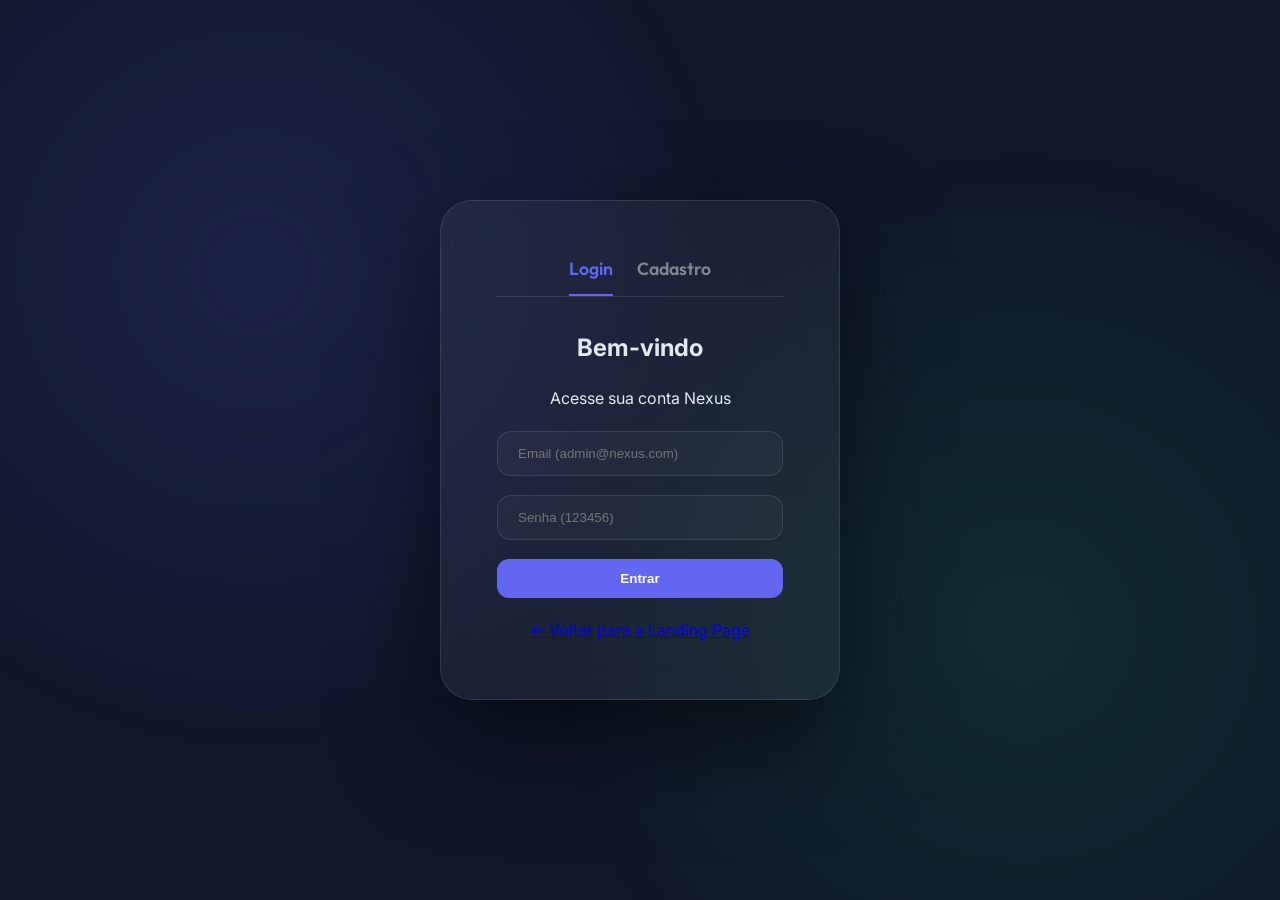
<file: Nexus/login.html>
<!DOCTYPE html>
<html lang="pt-br">
<head>
    <meta charset="UTF-8">
    <meta name="viewport" content="width=device-width, initial-scale=1.0">
    <title>Nexus | Login & Cadastro</title>
    <link rel="icon" href="./assets/images/logo.png">
    
    <!-- Fonts -->
    <link rel="preconnect" href="https://fonts.googleapis.com">
    <link rel="preconnect" href="https://fonts.gstatic.com" crossorigin>
    <link href="https://fonts.googleapis.com/css2?family=Inter:wght@400;600&family=Outfit:wght@500;700&display=swap" rel="stylesheet">
    
    <link rel="stylesheet" href="style.css">
</head>
<body class="auth-page">

    <div class="auth-container">
        <div class="auth-box reveal active">
            
            <div class="auth-tabs">
                <button class="tab-btn active" onclick="switchTab('login')">Login</button>
                <button class="tab-btn" onclick="switchTab('register')">Cadastro</button>
            </div>

            <!-- Login Form -->
            <form id="loginForm" class="auth-form active">
                <h2>Bem-vindo</h2>
                <p class="auth-subtitle">Acesse sua conta Nexus</p>
                <input type="email" id="loginEmail" placeholder="Email (admin@nexus.com)" required>
                <input type="password" id="loginPassword" placeholder="Senha (123456)" required>
                <button type="submit" class="btn btn-primary ripple">Entrar</button>
                <p id="loginError" class="error-msg"></p>
            </form>

            <!-- Register Form -->
            <form id="registerForm" class="auth-form">
                <h2>Criar Conta</h2>
                <p class="auth-subtitle">Comece sua jornada hoje</p>
                <input type="text" id="regName" placeholder="Nome Completo" required>
                <input type="email" id="regEmail" placeholder="Email" required>
                <input type="password" id="regPassword" placeholder="Senha" required>
                <input type="password" id="regConfirm" placeholder="Confirmar Senha" required>
                <button type="submit" class="btn btn-primary ripple">Criar Minha Conta</button>
                <p id="regError" class="error-msg"></p>
            </form>
            
            <a href="index.html" class="back-link">← Voltar para a Landing Page</a>
        </div>
    </div>

    <script src="auth.js"></script>
    <script src="main.js"></script>
</body>
</html>
</file>
<file: Nexus/style.css>
/* =========================
   🎨 DESIGN SYSTEM & VARIABLES
========================= */
:root {
    --bg-color: #0f172a;
    --primary-color: #6366f1;
    --secondary-color: #4f46e5;
    --accent-color: #22c55e;

    --text-color: #e2e8f0;
    --text-muted: #94a3b8;

    --glass-bg: rgba(255,255,255,0.05);
    --glass-border: rgba(255,255,255,0.1);

    --transition: 0.4s cubic-bezier(0.16, 1, 0.3, 1);
}

/* =========================
   RESET & BASE
========================= */
* {
    margin: 0;
    padding: 0;
    box-sizing: border-box;
}

html { 
    scroll-behavior: smooth; 
}

body {
    font-family: 'Inter', sans-serif;
    background: var(--bg-color);
    color: var(--text-color);
    overflow-x: hidden;
    line-height: 1.6;
}

/* =========================
   🌌 BACKGROUND PREMIUM
========================= */
body::before {
    content: '';
    position: fixed;
    inset: 0;
    background:
        radial-gradient(circle at 20% 30%, rgba(99,102,241,0.15), transparent 40%),
        radial-gradient(circle at 80% 70%, rgba(34,197,94,0.12), transparent 40%);
    z-index: -1;
    pointer-events: none;
}

/* =========================
   CONTAINER
========================= */
.container {
    max-width: 1200px;
    margin: auto;
    padding: 0 2rem;
}

/* =========================
   📢 PROMO BANNER & TIMER
========================= */
.promo-banner {
    background: var(--primary-color);
    color: white;
    text-align: center;
    padding: 8px 0;
    font-size: 0.85rem;
    font-weight: 600;
    position: fixed;
    top: 0;
    width: 100%;
    z-index: 2000;
    letter-spacing: 1px;
}

#timer {
    font-family: monospace;
    background: rgba(0,0,0,0.2);
    padding: 2px 6px;
    border-radius: 4px;
    margin-left: 5px;
}

/* =========================
   NAVBAR
========================= */
#navbar {
    position: fixed;
    top: 34px; /* Space for the promo banner */
    width: 100%;
    height: 80px;
    display: flex;
    align-items: center;
    background: rgba(0,0,0,0.4);
    backdrop-filter: blur(15px);
    -webkit-backdrop-filter: blur(15px);
    border-bottom: 1px solid var(--glass-border);
    z-index: 1000;
    transition: var(--transition);
}

#navbar .container {
    width: 100%;
    display: flex;
    justify-content: space-between;
    align-items: center;
}

.logo {
    display: flex;
    align-items: center;
    gap: 0.8rem;
    font-family: 'Outfit', sans-serif;
    font-weight: 700;
    font-size: 1.5rem;
}

.logo img {
    height: 32px;
}

.nav-links {
    display: flex;
    gap: 2rem;
    list-style: none;
}

.nav-links a {
    text-decoration: none;
    color: var(--text-color);
    font-weight: 500;
    transition: var(--transition);
}

.nav-links a:hover {
    color: var(--primary-color);
}

/* =========================
   🔘 BUTTONS
========================= */
.btn {
    padding: 12px 22px;
    border-radius: 12px;
    font-weight: 600;
    cursor: pointer;
    border: none;
    text-decoration: none;
    display: inline-block;
    transition: var(--transition);
}

.btn-sm { padding: 8px 16px; font-size: 0.85rem; }
.btn-lg { padding: 16px 32px; font-size: 1.1rem; }

.btn-primary {
    background: var(--primary-color);
    color: white;
}

.btn-primary:hover {
    background: var(--secondary-color);
    transform: translateY(-2px);
    box-shadow: 0 10px 20px rgba(99, 102, 241, 0.2);
}

.btn-outline {
    border: 1px solid var(--glass-border);
    background: transparent;
    color: white;
}

.btn-outline:hover {
    background: var(--glass-bg);
    border-color: white;
}

/* =========================
   🚀 HERO
========================= */
.hero {
    padding: 200px 0 120px;
    text-align: center;
}

.badge {
    background: rgba(34,197,94,0.1);
    padding: 8px 16px;
    border-radius: 50px;
    color: var(--accent-color);
    font-size: 0.8rem;
    font-weight: 700;
    margin-bottom: 2rem;
    display: inline-block;
}

.gradient-text {
    font-size: clamp(2.5rem, 7vw, 4.5rem);
    font-family: 'Outfit', sans-serif;
    line-height: 1.1;
    background: linear-gradient(135deg, #fff, var(--primary-color));
    -webkit-background-clip: text;
    -webkit-text-fill-color: transparent;
}

.subtitle {
    margin: 20px 0 40px;
    font-size: 1.25rem;
    color: var(--text-muted);
}

.hero-btns {
    display: flex;
    justify-content: center;
    gap: 1.5rem;
}

.hero-sub-badges {
    margin-top: 20px;
    font-size: 0.9rem;
    opacity: 0.6;
}

/* =========================
   🧩 FEATURES & GRID
========================= */
.features {
    padding: 100px 0;
}

.section-title {
    text-align: center;
    font-size: 3rem;
    margin-bottom: 4rem;
    font-family: 'Outfit', sans-serif;
}

.highlight {
    color: var(--primary-color);
}

.features-grid {
    display: grid;
    gap: 2rem;
    grid-template-columns: repeat(auto-fit, minmax(280px, 1fr));
}

.feature-card {
    background: var(--glass-bg);
    padding: 2.5rem;
    border-radius: 20px;
    border: 1px solid var(--glass-border);
    transition: var(--transition);
}

.feature-card:hover {
    transform: translateY(-10px);
    border-color: var(--primary-color);
    background: rgba(255,255,255,0.08);
}

.feature-card .icon {
    font-size: 2.5rem;
    margin-bottom: 1.5rem;
}

.feature-card h3 {
    margin-bottom: 1rem;
    font-family: 'Outfit', sans-serif;
}

.feature-card p {
    color: var(--text-muted);
}

/* =========================
   💬 TESTIMONIALS & UTILS
========================= */
.bg-soft { background: rgba(255,255,255,0.02); }

.testimonial-text {
    font-style: italic;
    margin-bottom: 1.5rem;
    opacity: 0.9;
}

.testimonial-author {
    color: var(--primary-color);
    font-weight: 700;
}

/* =========================
   📊 RESULTS (STATS)
========================= */
.social-proof {
    padding: 80px 0;
    background: rgba(255,255,255,0.01);
    border-top: 1px solid var(--glass-border);
    border-bottom: 1px solid var(--glass-border);
}

.stats-grid {
    display: flex;
    justify-content: space-around;
    text-align: center;
}

.stat-item h3 {
    font-size: 3rem;
    color: var(--primary-color);
    font-family: 'Outfit', sans-serif;
}

/* =========================
   💰 PRICING
========================= */
.pricing-grid {
    display: flex;
    gap: 2rem;
    justify-content: center;
    flex-wrap: wrap;
    margin-top: 3rem;
}

.price-card {
    background: var(--glass-bg);
    padding: 3rem;
    border-radius: 30px;
    text-align: center;
    border: 1px solid var(--primary-color);
    width: 320px;
    transition: var(--transition);
    position: relative;
    box-shadow: 0 20px 40px rgba(0,0,0,0.3);
}

.price-card.starter {
    border-color: var(--glass-border);
}

.price-card:hover {
    transform: translateY(-15px);
    border-color: #fff;
}

.price-card h3 {
    font-family: 'Outfit', sans-serif;
    font-size: 1.8rem;
    margin-bottom: 1rem;
}

.price {
    font-size: 3.5rem;
    font-weight: 800;
    color: var(--primary-color);
    margin: 1.5rem 0;
    font-family: 'Outfit', sans-serif;
}

.price span {
    font-size: 1.2rem;
    color: white;
    opacity: 0.5;
}

.price-card ul {
    list-style: none;
    text-align: left;
    margin: 2rem 0;
    display: inline-block;
}

.price-card ul li {
    margin-bottom: 0.8rem;
}

.price-card ul li::before {
    content: '✔';
    color: var(--accent-color);
    margin-right: 10px;
    font-weight: bold;
}

/* =========================
   📧 EARLY ACCESS
========================= */
.early-access-form {
    display: flex;
    justify-content: center;
    gap: 1rem;
    margin-top: 2rem;
    flex-wrap: wrap;
}

.early-access-input {
    padding: 15px 25px;
    width: 350px;
    border-radius: 12px;
    border: 1px solid var(--glass-border);
    background: rgba(255,255,255,0.05);
    color: white;
    font-size: 1rem;
    outline: none;
    transition: var(--transition);
}

.early-access-input:focus {
    border-color: var(--primary-color);
    background: rgba(255,255,255,0.1);
}

/* =========================
   👤 AUTH (LOGIN & REGISTER)
========================= */
.auth-container {
    height: 100vh;
    display: flex;
    justify-content: center;
    align-items: center;
}

.auth-box {
    background: var(--glass-bg);
    backdrop-filter: blur(20px);
    padding: 3.5rem;
    border-radius: 32px;
    width: 400px;
    text-align: center;
    border: 1px solid var(--glass-border);
    box-shadow: 0 40px 100px rgba(0,0,0,0.5);
}

.auth-tabs {
    display: flex;
    gap: 1.5rem;
    justify-content: center;
    margin-bottom: 2rem;
    border-bottom: 1px solid var(--glass-border);
    padding-bottom: 1rem;
}

.tab-btn {
    background: transparent;
    border: none;
    color: var(--text-color);
    opacity: 0.5;
    font-family: 'Outfit', sans-serif;
    font-size: 1.1rem;
    font-weight: 600;
    cursor: pointer;
    transition: var(--transition);
    position: relative;
}

.tab-btn.active {
    opacity: 1;
    color: var(--primary-color);
}

.tab-btn.active::after {
    content: '';
    position: absolute;
    bottom: -1rem;
    left: 0;
    width: 100%;
    height: 2px;
    background: var(--primary-color);
}

.auth-form {
    display: none;
    flex-direction: column;
    gap: 1.2rem;
    animation: fadeIn 0.4s ease;
}

.auth-form.active {
    display: flex;
}

.auth-box input {
    width: 100%;
    padding: 14px 20px;
    border-radius: 14px;
    border: 1px solid var(--glass-border);
    background: rgba(255,255,255,0.03);
    color: white;
    outline: none;
    transition: var(--transition);
}

.auth-box input:focus {
    border-color: var(--primary-color);
    background: rgba(255,255,255,0.08);
}

@keyframes fadeIn {
    from { opacity: 0; transform: translateY(10px); }
    to { opacity: 1; transform: translateY(0); }
}

/* =========================
   📊 DASHBOARD
========================= */
.dashboard-nav {
    display: flex;
    justify-content: space-between;
    align-items: center;
    padding: 1.5rem 4rem;
    background: rgba(15, 23, 42, 0.8);
    backdrop-filter: blur(15px);
    border-bottom: 1px solid var(--glass-border);
    position: sticky;
    top: 0;
    z-index: 100;
}

.dashboard {
    padding: 4rem;
    max-width: 1300px;
    margin: 0 auto;
}

.dashboard-grid {
    display: grid;
    gap: 2rem;
    grid-template-columns: repeat(auto-fit, minmax(280px, 1fr));
}

.analytics-card {
    background: var(--glass-bg);
    padding: 2.5rem;
    border-radius: 20px;
    border: 1px solid var(--glass-border);
    text-align: center;
}

.analytics-card h3 {
    font-size: 3rem;
    color: var(--primary-color);
    font-family: 'Outfit', sans-serif;
}

.chart-box {
    background: var(--glass-bg);
    padding: 2rem;
    border-radius: 24px;
    border: 1px solid var(--glass-border);
    margin-top: 3rem;
}

/* =========================
   ✨ UTILS & ANIMATION
========================= */
.reveal {
    opacity: 0;
    transform: translateY(30px);
    transition: 1s cubic-bezier(0.16, 1, 0.3, 1);
}

.reveal.active {
    opacity: 1;
    transform: translateY(0);
}

.text-center { text-align: center; }

/* =========================
   🔘 FINAL CTA
========================= */
.final-cta {
    padding: 120px 0;
    text-align: center;
}

.final-cta h2 {
    font-size: 3.5rem;
    margin-bottom: 2rem;
    font-family: 'Outfit', sans-serif;
}

/* =========================
   📱 RESPONSIVO
========================= */
@media(max-width: 900px){
    .stats-grid { flex-direction: column; gap: 3rem; }
    .nav-links { display: none; }
    .dashboard { padding: 2rem; }
    .dashboard-nav { padding: 1rem 2rem; }
}

footer {
    padding: 60px 0;
    text-align: center;
    border-top: 1px solid var(--glass-border);
    opacity: 0.6;
    font-size: 0.9rem;
}

/* --- LOADER --- */
#loader {
    position: fixed;
    inset: 0;
    background: var(--bg-color);
    display: flex;
    justify-content: center;
    align-items: center;
    z-index: 9999;
}

.spinner {
    width: 50px;
    height: 50px;
    border: 3px solid var(--glass-border);
    border-top: 3px solid var(--primary-color);
    border-radius: 50%;
    animation: spin 1s linear infinite;
}

@keyframes spin {
    to { transform: rotate(360deg); }
}

/* --- CURSOR --- */
.custom-cursor {
    width: 20px;
    height: 20px;
    border: 2px solid var(--primary-color);
    border-radius: 50%;
    position: fixed;
    pointer-events: none;
    z-index: 10000;
    transition: transform 0.1s ease;
    mix-blend-mode: difference;
}
</file>
